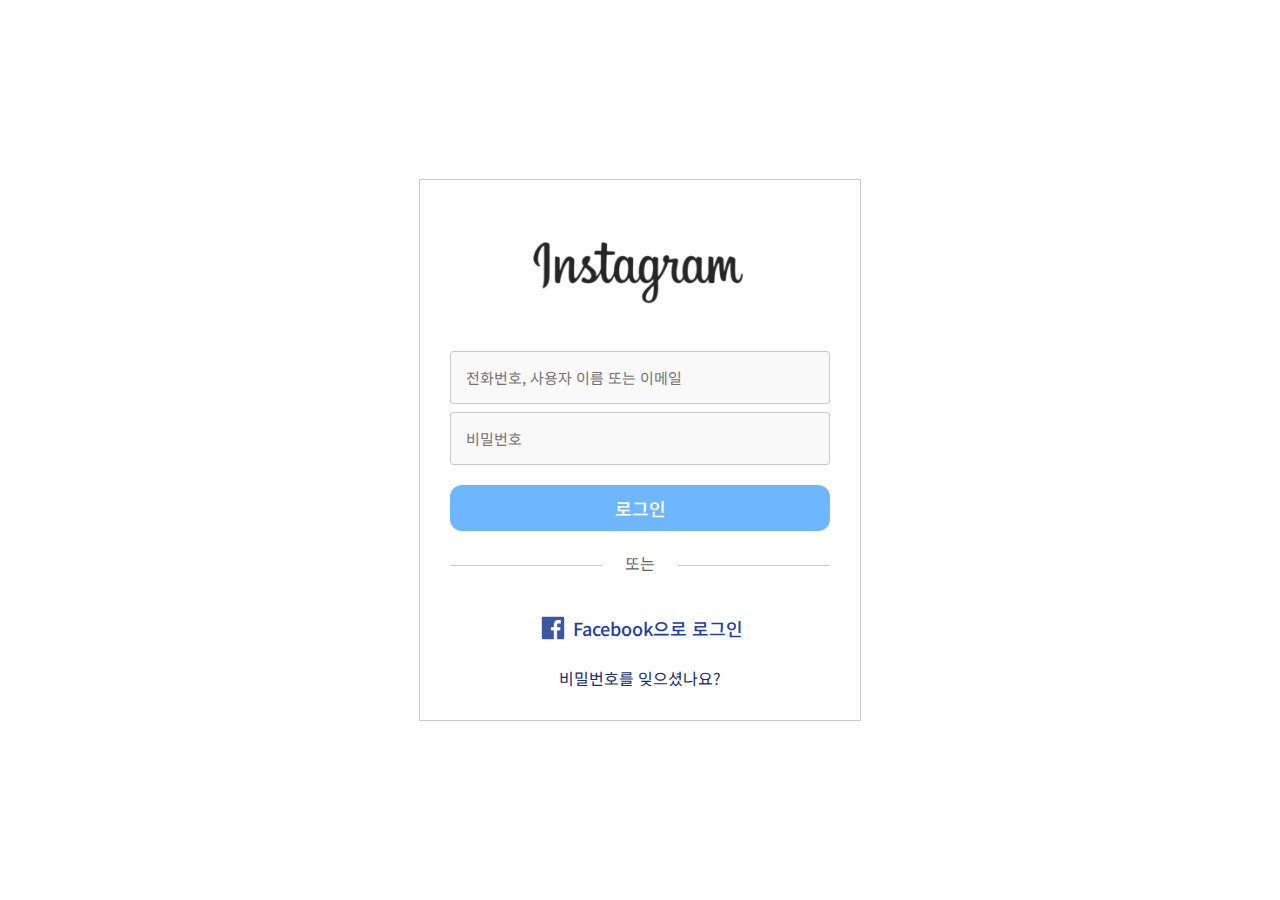
<file: index.html>
<!DOCTYPE html>
<html lang="ko">

<head>
    <meta charset="UTF-8">
    <meta name="viewport" content="width=device-width, initial-scale=1.0">
    <title>Instagram</title>

    <!-- 파비콘 -->
    <link rel="icon" type="image/x-icon" href="./assets/img/favicon-insta.png">

    <!-- 오픈그래프 프로토콜 -->
    <meta property="og:title" content="인스타 로그인창 구현" />
    <meta property="og:type" content="website" />
    <meta property="og:url" content="github" />
    <meta property="og:image" content="./assets/img/open_graph_img.jpg" />

    <!-- 폰트 -->
    <link href="https://fonts.googleapis.com/css2?family=Noto+Sans+KR:wght@100;300;400;500;700;900&display=swap" rel="stylesheet">

    <!-- 스타일시트 -->
    <link rel="stylesheet" href="./assets/css/reset.css">
    <link rel="stylesheet" href="./assets/css/style.css">

</head>

<body>
    <div class="login_wrap">
        <!-- 로고 -->
        <div class="logo">
            <h1><a href="./index.html"><img src="./assets/img/instagram_logo.png" alt="인스타그램 로고"></a></h1>
        </div>

        <!-- 로그인 인풋 영역 -->
        <form class="login_area" action="./welcome.html" method="GET">
            <div class="input_area">
                <label><input class="input_box id" name="id" type="text" placeholder="전화번호, 사용자 이름 또는 이메일"></label>
                <label><input class="input_box pw" name="password" type="password" placeholder="비밀번호" autocomplete="off"></label>
            </div>
            <!-- 로그인 버튼 -->
            <div class="login_button">
                <button type="submit">로그인</button>
            </div>
        </form>

        <!-- 하단 다른 조건 선택 영역 -->
        <div class="line">또는</div>

        <div class="other_option">
            <!-- 페이스북 로그인 -->
            <div class="facebook_login">
                <a href="#">Facebook으로 로그인</a>
            </div>

            <!-- 비밀번호 찾기 -->
            <div class="find_password">
                <a href="#">비밀번호를 잊으셨나요?</a>
            </div>
        </div>
    </div>

    <script src="./assets/js/main.js"></script>
</body>

</html>
</file>
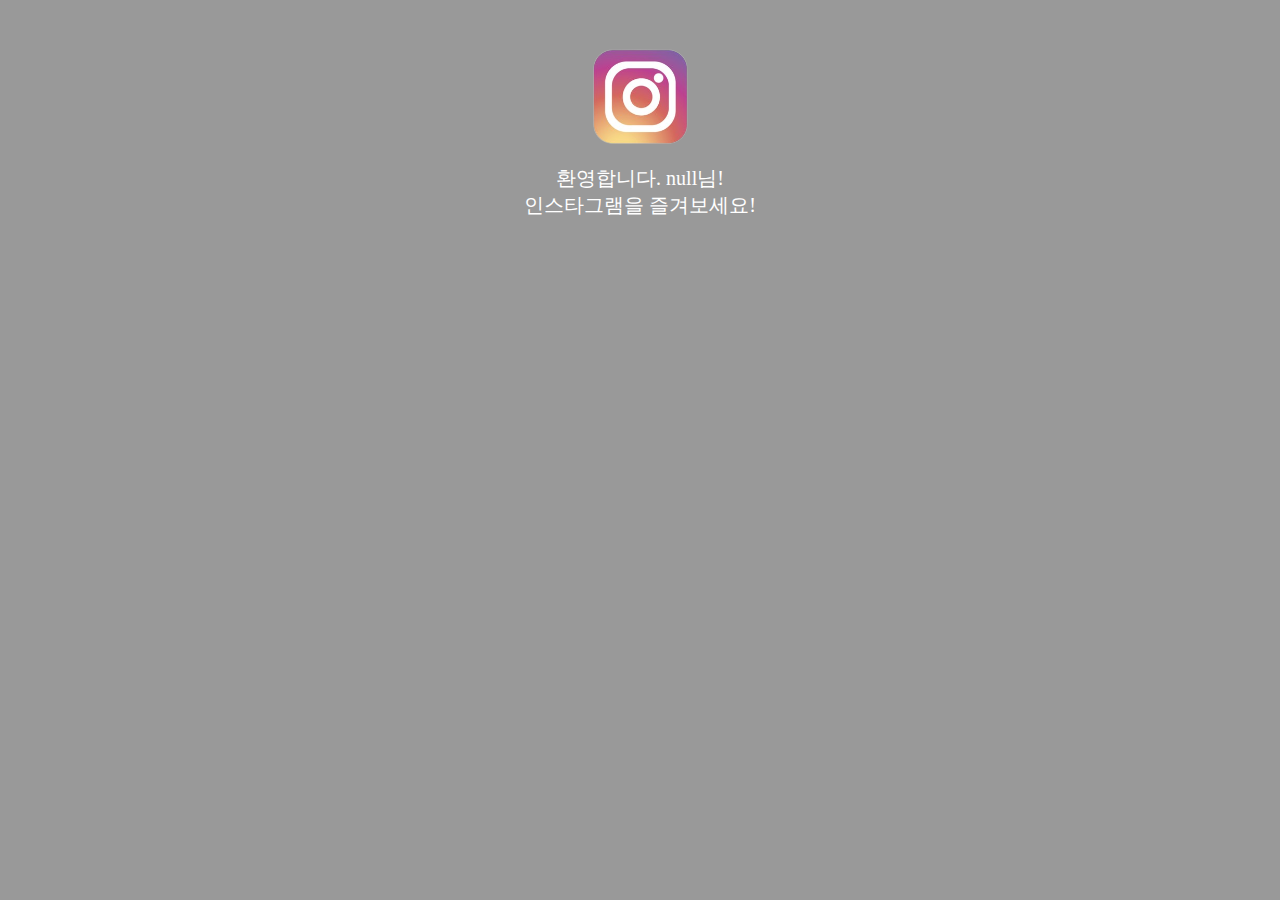
<file: welcome.html>
<!DOCTYPE html>
<html lang="ko">
<head>
    <meta charset="UTF-8">
    <meta name="viewport" content="width=device-width, initial-scale=1.0">
    <title>welcome</title>
    <style>
      body{background: #999;}
      .greet{text-align: center;padding-top: 40px;}
      .greet img{width: 100px;}
      h1{font-size: 20px; font-weight: 400; color:#fff;}
    </style>
</head>
<body>
  <div class="greet">
    <img src="./assets/img/favicon-insta.png" alt="인스타그램 로고">
    <h1></h1>
  </div>

  <script>

      // get 방식으로 받아온 데이터를 화면에 보여주기
      const url = window.location.search;
      const searchParams = new URLSearchParams(url);
      const userId = searchParams.get('id')
      const h1Elem = document.querySelector("h1");
      h1Elem.innerText = `환영합니다. ${userId}님!\n인스타그램을 즐겨보세요!`

  </script>
</body>
</html>
</file>
<file: assets/css/style.css>
@charset "UTF-8";

html,
body {
    height: 100%;
}

body {
    display: flex;
    align-items: center;
    justify-content: center;
}

.login_wrap {
    width: 100%;
    max-width : 380px;
    padding: 40px 30px 30px;
    border: 1px solid #ccc;
}

/* 로고 */
.logo {
    margin-bottom: 30px;
    text-align: center;
}

.logo h1 a img {
    width: 100%;
    max-width: 280px;
}

.input_area label {
    display: block;
}

.input_area label:first-child{
    margin-bottom: 8px;
}

.input_box {
    width: 100%;
    padding : 15px;
    border-radius: 3px;
    font-size: 15px;
    color: #333;
    background-color: #f9f9f9;
    border : 1px solid #ccc;
    box-sizing: border-box;
}

.login_button button {
    display : inline-block;
    width: 100%;
    margin-top : 20px;
    padding : 10px 0;
    border-radius: 12px;
    font-size: 18px;
    font-weight: 500;
    color : #fff;
    background: rgb(110, 183, 255);
    cursor: pointer;
}
.login_button button:hover {
    opacity: 0.5;
}

/* 하단 다른 조건 선택 영역 */
.line {
    position: relative;
    margin : 20px 0 40px;
    font-size: 16px;
    color : #666;
    text-align: center;
}
.line::before, .line::after{
    content : '';
    display : block;
    position : absolute;
    top: 14px;
    width: 40%;
    height: 1px;
    background: #ccc;
}
.line::before{
    right: 0px;
}
.line::after{
    left: 0;
}

.other_option {
    text-align: center;
}

/* 페이스북 로그인 */
.facebook_login {
    margin-bottom: 25px;
}

.facebook_login a {
    padding-left: 36px;
    font-size: 18px;
    font-weight: 500;
    color : rgb(34, 65, 159);
    background-size: 32px;
    background-position: center left;
    background-repeat: no-repeat;
    background-image: url('../img/facebook_icon.png');
}

.find_password a {
    color : rgb(24, 45, 108);
}
</file>
